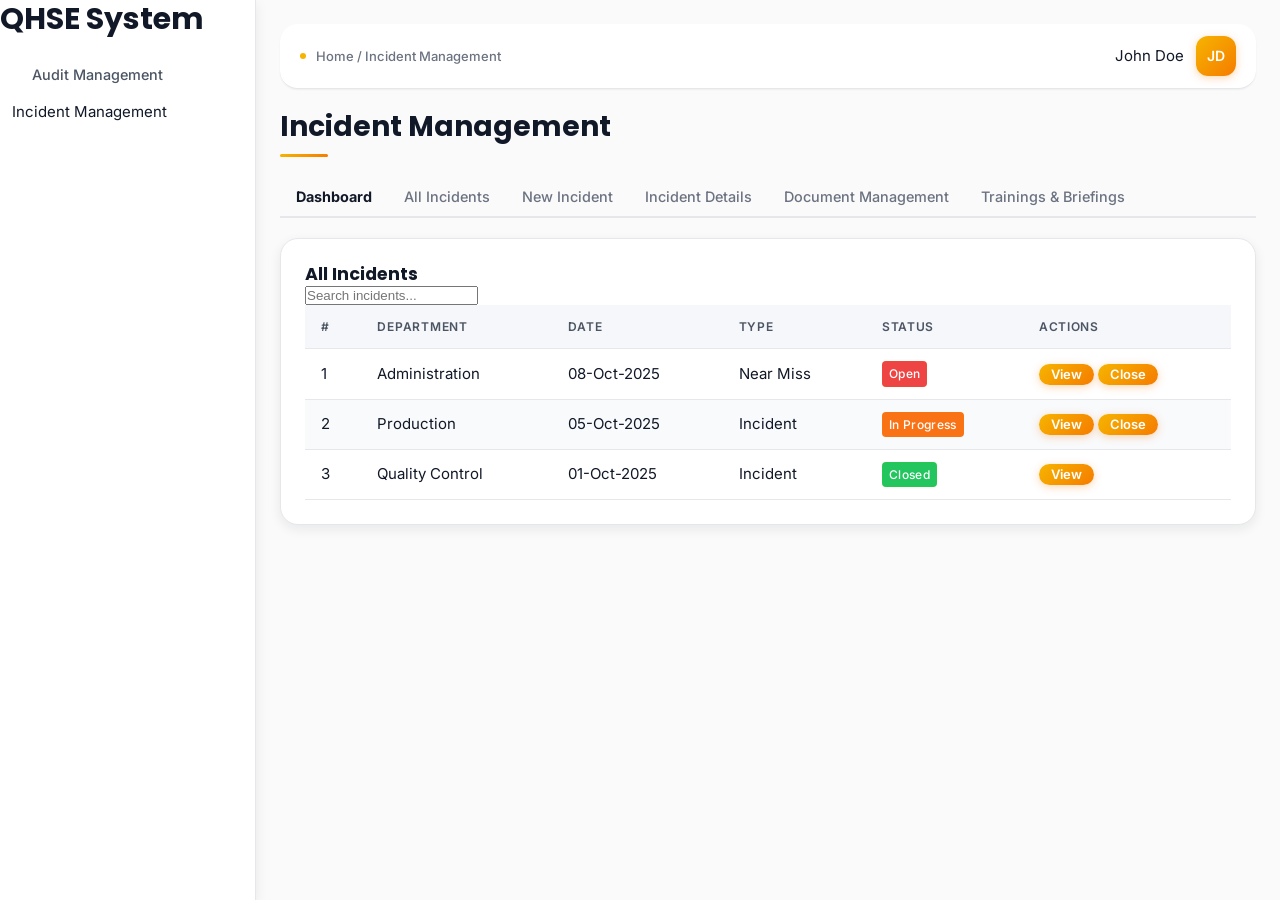
<file: app/static/incident-management.html>
<!DOCTYPE html>
<html lang="en">
<head>
    <meta charset="UTF-8">
    <meta name="viewport" content="width=device-width, initial-scale=1.0">
    <title>Incident Management - QHSE System</title>
    <link rel="stylesheet" href="style.css">
    <link rel="stylesheet" href="https://cdnjs.cloudflare.com/ajax/libs/font-awesome/6.4.0/css/all.min.css">
    <style>
        /* Extra styles for Incident Management */
        .status-badge {
            padding: 2px 6px;
            border-radius: 4px;
            font-size: 0.75rem;
            font-weight: 500;
            color: white;
        }
        .status-open { background-color: #ef4444; }
        .status-in-progress { background-color: #f97316; }
        .status-closed { background-color: #22c55e; }
        .tab-content { display: none; }
        .tab-content.active { display: block; }
        .tab { cursor: pointer; padding: 8px 16px; border-bottom: 2px solid transparent; display: inline-block; }
        .tab.active { border-bottom: 2px solid #3b82f6; font-weight: bold; }
    </style>
</head>

<body>
<div class="container">
    <!-- Sidebar -->
    <div class="sidebar">
        <div class="logo">
            <h1>QHSE System</h1>
        </div>
        <ul class="menu">
            <li><a href="audit.html">Audit Management</a></li>
            <li class="active">Incident Management</li>
        </ul>
    </div>

    <!-- Main Content -->
    <div class="main-content">
        <div class="header">
            <div class="breadcrumb" id="breadcrumb">Home / Incident Management</div>
            <div class="user-info">
                <span>John Doe</span>
                <div class="avatar">JD</div>
            </div>
        </div>

        <h1 class="page-title" id="pageTitle">Incident Management</h1>

        <!-- Tabs -->
        <div class="tabs">
            <div class="tab active" data-tab="incident-dashboard">Dashboard</div>
            <div class="tab" data-tab="all-incidents">All Incidents</div>
            <div class="tab" data-tab="new-incident">New Incident</div>
            <div class="tab" data-tab="incident-details">Incident Details</div>
            <div class="tab" data-tab="document-management">Document Management</div>
            <div class="tab" data-tab="trainings-briefings">Trainings & Briefings</div>
        </div>

        <!-- All Incidents Tab -->
        <div class="tab-content active" id="all-incidents">
            <div class="table-container">
                <h3>All Incidents</h3>
                <div class="table-actions">
                    <input type="text" placeholder="Search incidents..." id="incidentSearch" onkeyup="filterIncidents()">
                </div>
                <table>
                    <thead>
                        <tr>
                            <th>#</th>
                            <th>Department</th>
                            <th>Date</th>
                            <th>Type</th>
                            <th>Status</th>
                            <th>Actions</th>
                        </tr>
                    </thead>
                    <tbody id="incident-table-body">
                        <tr>
                            <td>1</td>
                            <td>Administration</td>
                            <td>08-Oct-2025</td>
                            <td>Near Miss</td>
                            <td><span class="status-badge status-open">Open</span></td>
                            <td>
                                <button class="btn btn-primary btn-small" onclick="viewIncident(1)">View</button>
                                <button class="btn btn-success btn-small" onclick="closeIncident(this)">Close</button>
                            </td>
                        </tr>
                        <tr>
                            <td>2</td>
                            <td>Production</td>
                            <td>05-Oct-2025</td>
                            <td>Incident</td>
                            <td><span class="status-badge status-in-progress">In Progress</span></td>
                            <td>
                                <button class="btn btn-primary btn-small" onclick="viewIncident(2)">View</button>
                                <button class="btn btn-success btn-small" onclick="closeIncident(this)">Close</button>
                            </td>
                        </tr>
                        <tr>
                            <td>3</td>
                            <td>Quality Control</td>
                            <td>01-Oct-2025</td>
                            <td>Incident</td>
                            <td><span class="status-badge status-closed">Closed</span></td>
                            <td>
                                <button class="btn btn-primary btn-small" onclick="viewIncident(3)">View</button>
                            </td>
                        </tr>
                    </tbody>
                </table>
            </div>
        </div>

        <!-- New Incident Tab -->
        <div class="tab-content" id="new-incident">
            <div class="form-container">
                <h3>Report New Incident</h3>
                <form id="newIncidentForm">
                    <div class="form-group">
                        <label for="incident-title">Incident Title</label>
                        <input type="text" id="incident-title" placeholder="Enter incident title">
                    </div>
                    <div class="form-group">
                        <label for="incident-department">Department</label>
                        <select id="incident-department">
                            <option value="">Select Department</option>
                            <option value="admin">Administration</option>
                            <option value="prod">Production</option>
                            <option value="qc">Quality Control</option>
                        </select>
                    </div>
                    <div class="form-group">
                        <label for="incident-type">Incident Type</label>
                        <select id="incident-type">
                            <option value="">Select Type</option>
                            <option value="near-miss">Near Miss</option>
                            <option value="incident">Incident</option>
                        </select>
                    </div>
                    <div class="form-group">
                        <label for="incident-date">Date</label>
                        <input type="date" id="incident-date">
                    </div>
                    <div class="form-group">
                        <label for="incident-description">Description</label>
                        <textarea id="incident-description" rows="4" placeholder="Describe the incident"></textarea>
                    </div>
                    <button type="button" class="btn btn-primary" onclick="submitIncident()">Submit Incident</button>
                </form>
            </div>
        </div>

        <!-- Incident Details Tab -->
        <div class="tab-content" id="incident-details">
            <div class="form-container">
                <h3>Incident Details</h3>
                <div class="form-group">
                    <label>ID</label>
                    <input type="text" id="detail-id" readonly>
                </div>
                <div class="form-group">
                    <label>Title</label>
                    <input type="text" id="detail-title" readonly>
                </div>
                <div class="form-group">
                    <label>Department</label>
                    <input type="text" id="detail-department" readonly>
                </div>
                <div class="form-group">
                    <label>Type</label>
                    <input type="text" id="detail-type" readonly>
                </div>
                <div class="form-group">
                    <label>Date</label>
                    <input type="text" id="detail-date" readonly>
                </div>
                <div class="form-group">
                    <label>Description</label>
                    <textarea id="detail-description" rows="4" readonly></textarea>
                </div>
            </div>
        </div>
    </div>
</div>

<script>
    // Tab switching
    const tabs = document.querySelectorAll('.tab');
    const contents = document.querySelectorAll('.tab-content');
    tabs.forEach(tab => {
        tab.addEventListener('click', () => {
            tabs.forEach(t => t.classList.remove('active'));
            tab.classList.add('active');
            const target = tab.dataset.tab;
            contents.forEach(c => c.classList.remove('active'));
            document.getElementById(target).classList.add('active');
        });
    });

    // Filter incidents
    function filterIncidents() {
        const input = document.getElementById('incidentSearch').value.toLowerCase();
        const rows = document.querySelectorAll('#incident-table-body tr');
        rows.forEach(row => {
            row.style.display = row.textContent.toLowerCase().includes(input) ? '' : 'none';
        });
    }

    // View Incident Details
    const incidentData = {
        1: {id:1, title:'Near Miss Admin', dept:'Administration', type:'Near Miss', date:'08-Oct-2025', desc:'Minor near miss in admin office.'},
        2: {id:2, title:'Equipment Failure', dept:'Production', type:'Incident', date:'05-Oct-2025', desc:'Pump failure in production area.'},
        3: {id:3, title:'QC Issue', dept:'Quality Control', type:'Incident', date:'01-Oct-2025', desc:'Quality control failure detected.'}
    };

    function viewIncident(id) {
        const data = incidentData[id];
        document.getElementById('detail-id').value = data.id;
        document.getElementById('detail-title').value = data.title;
        document.getElementById('detail-department').value = data.dept;
        document.getElementById('detail-type').value = data.type;
        document.getElementById('detail-date').value = data.date;
        document.getElementById('detail-description').value = data.desc;
        // Switch to Incident Details tab
        tabs.forEach(t => t.classList.remove('active'));
        contents.forEach(c => c.classList.remove('active'));
        document.querySelector('[data-tab="incident-details"]').classList.add('active');
        document.getElementById('incident-details').classList.add('active');
    }

    // Close Incident
    function closeIncident(button) {
        const row = button.closest('tr');
        const statusCell = row.querySelector('.status-badge');
        statusCell.textContent = 'Closed';
        statusCell.className = 'status-badge status-closed';
        button.remove();
    }

    // Submit new incident (adds to table)
    function submitIncident() {
        const title = document.getElementById('incident-title').value;
        const dept = document.getElementById('incident-department').value;
        const type = document.getElementById('incident-type').value;
        const date = document.getElementById('incident-date').value;
        const desc = document.getElementById('incident-description').value;

        if (!title || !dept || !type || !date) { alert('Please fill all required fields'); return; }

        const tbody = document.getElementById('incident-table-body');
        const newId = tbody.rows.length + 1;

        const newRow = tbody.insertRow();
        newRow.innerHTML = `
            <td>${newId}</td>
            <td>${dept}</td>
            <td>${date}</td>
            <td>${type}</td>
            <td><span class="status-badge status-open">Open</span></td>
            <td>
                <button class="btn btn-primary btn-small" onclick="viewIncident(${newId})">View</button>
                <button class="btn btn-success btn-small" onclick="closeIncident(this)">Close</button>
            </td>
        `;
        // Add to incidentData for details tab
        incidentData[newId] = {id:newId, title, dept, type, date, desc};
        alert('Incident submitted successfully!');
        document.getElementById('newIncidentForm').reset();
        // Switch to All Incidents tab
        tabs.forEach(t => t.classList.remove('active'));
        contents.forEach(c => c.classList.remove('active'));
        document.querySelector('[data-tab="all-incidents"]').classList.add('active');
        document.getElementById('all-incidents').classList.add('active');
    }
</script>
</body>
</html>
</file>
<file: app/static/style.css>
/* ==========================================================================
   Gold Circle Investments Ltd — Design System v2.0
   Complete rebranding CSS
   ========================================================================== */

@import url('https://fonts.googleapis.com/css2?family=Inter:wght@400;500;600&family=Poppins:wght@600;700;800&display=swap');

/* ==========================================================================
   CSS Custom Properties
   ========================================================================== */
:root {
  /* Brand Colors */
  --color-gold: #F6B400;
  --color-deep-gold: #E59A00;
  --color-orange: #F57C00;
  --color-burnt-orange: #EA5A0C;
  --color-corporate-red: #E10600;
  --color-green: #34D400;
  --color-blue: #2962FF;

  /* Surface Colors — Light Mode */
  --color-bg: #FAFAFA;
  --color-surface: #FFFFFF;
  --color-muted-bg: #F5F7FA;
  --color-border: #E5E7EB;
  --color-border-strong: #CBD5E1;

  /* Text Colors */
  --color-text: #111827;
  --color-text-secondary: #4B5563;
  --color-text-muted: #6B7280;

  /* Dark palette */
  --color-dark-bg: #0F172A;
  --color-dark-surface: #111827;

  /* Typography */
  --font-heading: 'Poppins', system-ui, sans-serif;
  --font-body: 'Inter', system-ui, sans-serif;

  /* Spacing (8pt grid) */
  --space-1: 4px;
  --space-2: 8px;
  --space-3: 12px;
  --space-4: 16px;
  --space-5: 20px;
  --space-6: 24px;
  --space-8: 32px;
  --space-10: 40px;

  /* Border Radius */
  --radius-btn: 12px;
  --radius-input: 12px;
  --radius-card: 18px;
  --radius-dialog: 20px;
  --radius-pill: 9999px;

  /* Shadows */
  --shadow-sm: 0 1px 2px rgba(17, 24, 39, 0.05);
  --shadow-md: 0 4px 12px rgba(17, 24, 39, 0.08);
  --shadow-lg: 0 8px 24px rgba(17, 24, 39, 0.1);
  --shadow-btn: 0 2px 8px rgba(245, 124, 0, 0.3);
  --shadow-card-hover: 0 12px 32px rgba(17, 24, 39, 0.14);

  /* Gradients */
  --gradient-primary: linear-gradient(135deg, var(--color-gold) 0%, var(--color-orange) 100%);
  --gradient-primary-hover: linear-gradient(135deg, var(--color-deep-gold) 0%, var(--color-burnt-orange) 100%);
  --gradient-dark: linear-gradient(135deg, #0F172A 0%, #1E293B 50%, #111827 100%);

  /* Transitions */
  --transition-fast: 120ms ease;
  --transition-normal: 200ms ease;

  /* Sidebar width */
  --sidebar-width: 16rem;
}

/* ==========================================================================
   Dark Mode
   ========================================================================== */
@media (prefers-color-scheme: dark) {
  :root {
    --color-bg: #0F172A;
    --color-surface: #111827;
    --color-muted-bg: #1E293B;
    --color-border: #334155;
    --color-border-strong: #475569;
    --color-text: #F8FAFC;
    --color-text-secondary: #CBD5E1;
    --color-text-muted: #94A3B8;
    --shadow-sm: 0 1px 2px rgba(0, 0, 0, 0.3);
    --shadow-md: 0 4px 12px rgba(0, 0, 0, 0.4);
    --shadow-lg: 0 8px 24px rgba(0, 0, 0, 0.5);
    --shadow-card-hover: 0 12px 32px rgba(0, 0, 0, 0.6);
  }
}

/* ==========================================================================
   Reset & Base
   ========================================================================== */
*,
*::before,
*::after {
  margin: 0;
  padding: 0;
  box-sizing: border-box;
}

html {
  -webkit-font-smoothing: antialiased;
  -moz-osx-font-smoothing: grayscale;
  scroll-behavior: smooth;
}

body {
  font-family: var(--font-body);
  font-size: 0.9375rem;
  line-height: 1.6;
  background-color: var(--color-bg);
  color: var(--color-text);
}

h1, h2, h3, h4, h5, h6 {
  font-family: var(--font-heading);
  font-weight: 700;
  line-height: 1.3;
  color: var(--color-text);
}

a {
  text-decoration: none;
  color: inherit;
  cursor: pointer;
}

img {
  max-width: 100%;
  display: block;
}

.hidden {
  display: none !important;
}

/* ==========================================================================
   Layout
   ========================================================================== */
.container {
  display: flex;
  min-height: 100vh;
}

.main-content {
  margin-left: var(--sidebar-width);
  flex: 1;
  padding: var(--space-6);
  overflow-y: auto;
  height: 100vh;
  background-color: var(--color-bg);
}

/* Sticky Header */
.header {
  position: sticky;
  top: 0;
  z-index: 20;
  display: flex;
  justify-content: space-between;
  align-items: center;
  background-color: var(--color-surface);
  border-bottom: 1px solid var(--color-border);
  border-radius: var(--radius-card);
  padding: var(--space-3) var(--space-5);
  margin-bottom: var(--space-5);
  box-shadow: var(--shadow-sm);
}

.breadcrumb {
  font-size: 0.8125rem;
  color: var(--color-text-muted);
  font-weight: 500;
  display: flex;
  align-items: center;
  gap: var(--space-2);
}

.breadcrumb::before {
  content: '';
  display: inline-block;
  width: 6px;
  height: 6px;
  border-radius: 50%;
  background: var(--color-gold);
  margin-right: 2px;
}

.user-info {
  display: flex;
  align-items: center;
  gap: var(--space-3);
}

/* Page Title */
.page-title {
  font-family: var(--font-heading);
  font-size: 1.75rem;
  font-weight: 700;
  margin-bottom: var(--space-5);
  color: var(--color-text);
  position: relative;
  padding-bottom: var(--space-3);
}

.page-title::after {
  content: '';
  position: absolute;
  bottom: 0;
  left: 0;
  width: 48px;
  height: 3px;
  background: var(--gradient-primary);
  border-radius: var(--radius-pill);
}

/* ==========================================================================
   Sidebar
   ========================================================================== */
.sidebar {
  width: var(--sidebar-width);
  position: fixed;
  top: 0;
  left: 0;
  bottom: 0;
  z-index: 30;
  background-color: var(--color-surface);
  border-right: 1px solid var(--color-border);
  box-shadow: var(--shadow-md);
  display: flex;
  flex-direction: column;
  overflow: hidden;
}

/* Brand header */
.sidebar .brand-header {
  padding: var(--space-5) var(--space-4);
  border-bottom: 1px solid var(--color-border);
  display: flex;
  flex-direction: column;
  align-items: center;
  text-align: center;
  background: var(--color-surface);
}

.brand-mark {
  width: 60px;
  height: 60px;
  border-radius: var(--radius-card);
  background: var(--gradient-primary);
  display: flex;
  align-items: center;
  justify-content: center;
  box-shadow: var(--shadow-btn);
  margin-bottom: var(--space-3);
  flex-shrink: 0;
}

.brand-mark-inner {
  font-family: var(--font-heading);
  font-weight: 800;
  font-size: 1.25rem;
  color: #FFFFFF;
  letter-spacing: 0.05em;
  line-height: 1;
}

.sidebar .brand-name {
  font-family: var(--font-heading);
  font-size: 0.8125rem;
  font-weight: 600;
  color: var(--color-text-secondary);
  line-height: 1.4;
  text-align: center;
}

/* Nav */
.sidebar .menu {
  list-style: none;
  padding: var(--space-3) var(--space-3);
  flex: 1;
  overflow-y: auto;
}

.sidebar .menu li {
  margin-bottom: 2px;
}

.sidebar .menu a,
.sidebar .nav-link {
  display: flex;
  align-items: center;
  gap: var(--space-3);
  padding: var(--space-3) var(--space-4);
  color: var(--color-text-secondary);
  border-radius: var(--radius-btn);
  font-weight: 500;
  font-size: 0.9rem;
  transition: background var(--transition-fast), color var(--transition-fast), border-color var(--transition-fast);
  border-left: 4px solid transparent;
  text-decoration: none;
}

.sidebar .menu a:hover,
.sidebar .nav-link:hover {
  background-color: rgba(246, 180, 0, 0.08);
  color: var(--color-orange);
  border-left-color: var(--color-gold);
}

/* Active nav item — gold left border + light gold tint (NOT full gradient) */
.sidebar .menu li.active > a,
.sidebar .menu li.active > .nav-link {
  background-color: rgba(246, 180, 0, 0.12) !important;
  color: var(--color-orange) !important;
  font-weight: 600;
  border-left-color: var(--color-gold) !important;
  border-left-width: 4px;
}

.nav-icon {
  font-size: 0.9rem;
  width: 18px;
  text-align: center;
  flex-shrink: 0;
  opacity: 0.8;
}

.sidebar .menu li.active .nav-icon {
  opacity: 1;
  color: var(--color-orange);
}

/* Sidebar footer */
.sidebar .sidebar-footer {
  padding: var(--space-4);
  font-size: 0.75rem;
  color: var(--color-text-muted);
  border-top: 1px solid var(--color-border);
  text-align: center;
  display: flex;
  align-items: center;
  justify-content: center;
  gap: var(--space-2);
  flex-shrink: 0;
}

.version-badge {
  display: inline-block;
  padding: 2px 8px;
  border-radius: var(--radius-pill);
  background: rgba(246, 180, 0, 0.15);
  color: var(--color-deep-gold);
  font-size: 0.6875rem;
  font-weight: 600;
  letter-spacing: 0.02em;
}

/* ==========================================================================
   Avatar & Header Actions
   ========================================================================== */
.avatar,
.avatar-brand {
  width: 2.5rem;
  height: 2.5rem;
  border-radius: var(--radius-btn);
  background: var(--gradient-primary);
  color: #FFFFFF;
  display: flex;
  align-items: center;
  justify-content: center;
  font-weight: 600;
  font-size: 0.875rem;
  box-shadow: var(--shadow-btn);
  flex-shrink: 0;
}

.btn-header-login {
  padding: var(--space-2) var(--space-4);
  border-radius: var(--radius-btn);
  background: var(--gradient-primary);
  color: #FFFFFF;
  font-size: 0.875rem;
  font-weight: 600;
  transition: transform var(--transition-fast), box-shadow var(--transition-fast);
  box-shadow: var(--shadow-btn);
  border: none;
  cursor: pointer;
}

.btn-header-login:hover {
  background: var(--gradient-primary-hover);
  transform: translateY(-1px);
  box-shadow: var(--shadow-lg);
}

.btn-header-logout {
  padding: var(--space-2) var(--space-3);
  border-radius: var(--radius-btn);
  background: transparent;
  color: var(--color-corporate-red);
  font-size: 0.875rem;
  font-weight: 500;
  border: 1px solid var(--color-corporate-red);
  transition: background var(--transition-fast), color var(--transition-fast);
  cursor: pointer;
}

.btn-header-logout:hover {
  background: var(--color-corporate-red);
  color: #FFFFFF;
}

/* ==========================================================================
   Buttons
   ========================================================================== */
.btn {
  display: inline-flex;
  align-items: center;
  justify-content: center;
  gap: var(--space-2);
  padding: var(--space-2) var(--space-5);
  border: none;
  border-radius: var(--radius-btn);
  cursor: pointer;
  font-size: 0.875rem;
  font-weight: 600;
  font-family: var(--font-body);
  transition: transform var(--transition-fast), box-shadow var(--transition-fast), background var(--transition-fast), opacity var(--transition-fast);
  text-decoration: none;
  white-space: nowrap;
  line-height: 1;
}

.btn-primary,
.btn-success {
  background: var(--gradient-primary);
  color: #FFFFFF;
  box-shadow: var(--shadow-btn);
}

.btn-primary:hover,
.btn-success:hover {
  background: var(--gradient-primary-hover);
  transform: translateY(-2px);
  box-shadow: var(--shadow-lg);
}

.btn-secondary {
  background: var(--color-surface);
  color: var(--color-orange);
  border: 1.5px solid var(--color-orange);
}

.btn-secondary:hover {
  background: rgba(245, 124, 0, 0.08);
  transform: translateY(-1px);
}

.btn-ghost {
  background: transparent;
  color: var(--color-text-secondary);
  border: 1.5px solid var(--color-border);
}

.btn-ghost:hover {
  background: var(--color-muted-bg);
  color: var(--color-text);
  border-color: var(--color-border-strong);
}

.btn-danger {
  background-color: var(--color-corporate-red);
  color: #FFFFFF;
  box-shadow: 0 2px 8px rgba(225, 6, 0, 0.25);
}

.btn-danger:hover {
  background-color: #B80500;
  transform: translateY(-2px);
  box-shadow: 0 6px 16px rgba(225, 6, 0, 0.3);
}

.btn-warning {
  background: linear-gradient(135deg, #F59E0B 0%, #D97706 100%);
  color: #FFFFFF;
  box-shadow: 0 2px 8px rgba(245, 158, 11, 0.3);
}

.btn-warning:hover {
  background: linear-gradient(135deg, #D97706 0%, #B45309 100%);
  transform: translateY(-2px);
}

.btn-small {
  padding: var(--space-1) var(--space-3);
  font-size: 0.8125rem;
}

.btn:disabled {
  opacity: 0.5;
  cursor: not-allowed;
  transform: none !important;
}

.btn:focus-visible {
  outline: 2px solid var(--color-gold);
  outline-offset: 2px;
}

/* ==========================================================================
   Cards & Containers
   ========================================================================== */
.form-container,
.table-container {
  background-color: var(--color-surface);
  border-radius: var(--radius-card);
  padding: var(--space-6);
  box-shadow: var(--shadow-md);
  border: 1px solid var(--color-border);
  margin-bottom: var(--space-5);
  transition: box-shadow var(--transition-normal), transform var(--transition-normal);
}

.form-container:hover,
.table-container:hover {
  box-shadow: var(--shadow-card-hover);
}

.dashboard-card {
  background: var(--color-surface);
  border-radius: var(--radius-card);
  padding: var(--space-6);
  box-shadow: var(--shadow-md);
  border: 1px solid var(--color-border);
  transition: transform var(--transition-normal), box-shadow var(--transition-normal);
}

.dashboard-card:hover {
  transform: translateY(-3px);
  box-shadow: var(--shadow-card-hover);
}

.form-section {
  margin-bottom: var(--space-8);
}

.form-section h3 {
  font-family: var(--font-heading);
  font-size: 1.0625rem;
  font-weight: 600;
  margin-bottom: var(--space-4);
  color: var(--color-text);
  border-bottom: 2px solid var(--color-gold);
  padding-bottom: var(--space-2);
}

.form-header {
  display: flex;
  justify-content: space-between;
  align-items: center;
  margin-bottom: var(--space-5);
  padding-bottom: var(--space-3);
  border-bottom: 1px solid var(--color-border);
}

.form-header h3 {
  margin: 0;
  color: var(--color-text);
  font-size: 1.0625rem;
  font-weight: 600;
}

/* ==========================================================================
   Forms
   ========================================================================== */
.form-group {
  margin-bottom: var(--space-4);
}

.form-group label {
  display: block;
  margin-bottom: var(--space-2);
  font-weight: 500;
  font-size: 0.875rem;
  color: var(--color-text-secondary);
}

.form-group input,
.form-group select,
.form-group textarea,
.search-input {
  width: 100%;
  padding: 10px var(--space-3);
  border: 1.5px solid var(--color-border);
  border-radius: var(--radius-input);
  font-size: 0.9375rem;
  font-family: var(--font-body);
  background: var(--color-surface);
  color: var(--color-text);
  transition: border-color var(--transition-fast), box-shadow var(--transition-fast);
  appearance: auto;
}

.form-group input:focus,
.form-group select:focus,
.form-group textarea:focus,
.search-input:focus {
  outline: none;
  border-color: var(--color-gold);
  box-shadow: 0 0 0 3px rgba(246, 180, 0, 0.18);
}

.form-group input:hover,
.form-group select:hover,
.form-group textarea:hover {
  border-color: var(--color-border-strong);
}

.form-group textarea {
  resize: vertical;
  min-height: 100px;
  line-height: 1.5;
}

.form-group input::placeholder,
.form-group textarea::placeholder {
  color: var(--color-text-muted);
}

.form-group input[readonly] {
  background: var(--color-muted-bg);
  color: var(--color-text-muted);
  cursor: default;
}

.required::after {
  content: " *";
  color: var(--color-corporate-red);
}

.form-row {
  display: flex;
  gap: var(--space-4);
  flex-wrap: wrap;
}

.form-row .form-group {
  flex: 1;
  min-width: 180px;
}

.form-actions {
  display: flex;
  justify-content: flex-end;
  gap: var(--space-3);
  margin-top: var(--space-5);
  padding-top: var(--space-4);
  border-top: 1px solid var(--color-border);
  flex-wrap: wrap;
}

.shift-options {
  display: flex;
  gap: var(--space-5);
  margin-top: var(--space-2);
  align-items: center;
}

.shift-options label {
  font-weight: 400;
  margin-left: var(--space-1);
  cursor: pointer;
}

.shift-options input[type="radio"] {
  width: auto;
  accent-color: var(--color-gold);
  cursor: pointer;
}

/* ==========================================================================
   Tables
   ========================================================================== */
table {
  width: 100%;
  border-collapse: collapse;
}

th, td {
  padding: var(--space-3) var(--space-4);
  text-align: left;
  border-bottom: 1px solid var(--color-border);
  vertical-align: middle;
}

th {
  background-color: var(--color-muted-bg);
  font-weight: 600;
  font-size: 0.75rem;
  color: var(--color-text-secondary);
  text-transform: uppercase;
  letter-spacing: 0.06em;
  white-space: nowrap;
}

tbody tr {
  transition: background var(--transition-fast);
}

tbody tr:nth-child(even) {
  background-color: rgba(245, 247, 250, 0.6);
}

tbody tr:hover {
  background-color: rgba(246, 180, 0, 0.06);
}

tbody tr.selected {
  background-color: rgba(246, 180, 0, 0.12);
}

.no-data {
  text-align: center;
  padding: var(--space-8) var(--space-4);
  color: var(--color-text-muted);
  font-style: italic;
}

.table-wrapper {
  overflow-x: auto;
  margin-top: var(--space-4);
  border-radius: var(--radius-btn);
  border: 1px solid var(--color-border);
}

.table-header {
  display: flex;
  justify-content: space-between;
  align-items: center;
  margin-bottom: var(--space-4);
  flex-wrap: wrap;
  gap: var(--space-3);
}

.table-actions {
  display: flex;
  align-items: center;
  gap: var(--space-3);
  flex-wrap: wrap;
}

.search-box {
  position: relative;
  display: flex;
  align-items: center;
}

.search-box .fas.fa-search {
  position: absolute;
  right: var(--space-3);
  color: var(--color-orange);
  pointer-events: none;
  font-size: 0.8125rem;
}

.search-input {
  padding-right: 2.25rem;
  width: 240px;
}

/* Status Badges */
.status-badge {
  display: inline-block;
  padding: 3px var(--space-3);
  border-radius: var(--radius-pill);
  font-size: 0.75rem;
  font-weight: 600;
  letter-spacing: 0.03em;
  white-space: nowrap;
}

.status-open {
  background-color: rgba(234, 90, 12, 0.12);
  color: var(--color-burnt-orange);
  border: 1px solid rgba(234, 90, 12, 0.2);
}

.status-in-progress {
  background-color: rgba(245, 124, 0, 0.12);
  color: var(--color-orange);
  border: 1px solid rgba(245, 124, 0, 0.2);
}

.status-closed {
  background-color: rgba(52, 212, 0, 0.1);
  color: #1A7A00;
  border: 1px solid rgba(52, 212, 0, 0.2);
}

.status-pending {
  background-color: rgba(41, 98, 255, 0.1);
  color: var(--color-blue);
  border: 1px solid rgba(41, 98, 255, 0.2);
}

/* Audit plan special table */
#audit-plan-table {
  min-width: 1000px;
}

#audit-plan-table th {
  background: var(--gradient-primary);
  color: #FFFFFF;
  text-align: center;
  padding: var(--space-3) var(--space-2);
  border: none;
  font-size: 0.75rem;
  letter-spacing: 0.04em;
  text-shadow: 0 1px 2px rgba(0,0,0,0.15);
}

#audit-plan-table td {
  text-align: center;
  padding: var(--space-3) var(--space-2);
  border: 1px solid var(--color-border);
}

#audit-plan-table td:first-child,
#audit-plan-table td:nth-child(2) {
  font-weight: 600;
  background-color: var(--color-muted-bg);
}

#audit-plan-table td:nth-child(2) {
  text-align: left;
}

.planned-audit {
  color: var(--color-green);
  font-size: 1.0625rem;
  cursor: pointer;
  transition: transform var(--transition-fast), color var(--transition-fast);
}

.planned-audit:hover {
  color: #28B800;
  transform: scale(1.2);
}

.capas-table td,
.capas-table th {
  padding: var(--space-2);
}

/* ==========================================================================
   Tabs
   ========================================================================== */
.tabs {
  display: flex;
  gap: 0;
  border-bottom: 2px solid var(--color-border);
  margin-bottom: var(--space-5);
  overflow-x: auto;
  scrollbar-width: none;
}

.tabs::-webkit-scrollbar {
  display: none;
}

.tab {
  padding: var(--space-3) var(--space-5);
  cursor: pointer;
  border-bottom: 3px solid transparent;
  margin-bottom: -2px;
  font-weight: 500;
  font-size: 0.9rem;
  color: var(--color-text-muted);
  transition: color var(--transition-fast), border-color var(--transition-fast);
  white-space: nowrap;
  user-select: none;
}

.tab:hover {
  color: var(--color-orange);
}

.tab.active {
  border-bottom-color: var(--color-gold);
  color: var(--color-text);
  font-weight: 600;
}

.tab-content {
  display: none;
}

.tab-content.active {
  display: block;
}

/* ==========================================================================
   Dashboard KPI & Charts
   ========================================================================== */
.dashboard-cards {
  display: grid;
  grid-template-columns: repeat(auto-fit, minmax(160px, 1fr));
  gap: var(--space-4);
  margin-bottom: var(--space-6);
}

.dashboard-cards .card,
.dashboard-card {
  background: var(--color-surface);
  border-radius: var(--radius-card);
  padding: var(--space-5);
  text-align: center;
  box-shadow: var(--shadow-md);
  border: 1px solid var(--color-border);
  transition: transform var(--transition-normal), box-shadow var(--transition-normal);
}

.dashboard-cards .card:hover,
.dashboard-card:hover {
  transform: translateY(-3px);
  box-shadow: var(--shadow-card-hover);
}

.dashboard-cards .card h3,
.dashboard-card h3 {
  font-family: var(--font-heading);
  font-size: 1.75rem;
  font-weight: 700;
  margin-bottom: var(--space-2);
  background: var(--gradient-primary);
  -webkit-background-clip: text;
  -webkit-text-fill-color: transparent;
  background-clip: text;
}

.dashboard-cards .card p,
.dashboard-card p {
  margin: 0;
  font-size: 0.8125rem;
  color: var(--color-text-muted);
  font-weight: 500;
}

.kpi {
  display: inline-flex;
  flex-direction: column;
  align-items: center;
  padding: var(--space-3) var(--space-5);
  border-radius: var(--radius-btn);
  background: var(--color-surface);
  border: 1.5px solid var(--color-border);
  margin-right: var(--space-2);
  margin-bottom: var(--space-2);
  min-width: 120px;
  text-align: center;
  box-shadow: var(--shadow-sm);
  transition: box-shadow var(--transition-normal), transform var(--transition-normal);
}

.kpi:hover {
  box-shadow: var(--shadow-md);
  transform: translateY(-1px);
}

.kpi strong {
  font-family: var(--font-heading);
  font-size: 1.625rem;
  font-weight: 700;
  color: var(--color-orange);
  line-height: 1.2;
}

.module-header {
  display: flex;
  justify-content: space-between;
  align-items: flex-start;
  margin-bottom: var(--space-4);
  flex-wrap: wrap;
  gap: var(--space-3);
}

.charts-section {
  display: flex;
  gap: var(--space-5);
  flex-wrap: wrap;
  margin-top: var(--space-4);
}

.chart-card {
  flex: 1 1 45%;
  min-width: 280px;
  background: var(--color-surface);
  padding: var(--space-5);
  border-radius: var(--radius-card);
  box-shadow: var(--shadow-md);
  border: 1px solid var(--color-border);
  transition: box-shadow var(--transition-normal);
}

.chart-card:hover {
  box-shadow: var(--shadow-card-hover);
}

.chart-card canvas {
  width: 100% !important;
  height: 250px !important;
}

.chart-card h3,
.chart-card h4 {
  text-align: center;
  margin-bottom: var(--space-4);
  color: var(--color-text);
  font-size: 1rem;
  font-weight: 600;
}

/* ==========================================================================
   Audit & Verification Sections
   ========================================================================== */
.conduct-audit-header {
  background-color: var(--color-muted-bg);
  border-left: 4px solid var(--color-gold);
}

.conduct-audit-info,
.verification-info {
  color: var(--color-text-secondary);
  font-size: 0.9375rem;
  margin: var(--space-3) 0 0 0;
  padding: var(--space-3);
  background-color: var(--color-muted-bg);
  border-radius: var(--radius-btn);
  border: 1px solid var(--color-border);
}

.verification-section {
  background-color: var(--color-muted-bg);
  border-radius: var(--radius-card);
  padding: var(--space-5);
  border: 1px solid var(--color-border);
}

.comments-heading {
  color: var(--color-text);
  font-size: 1.0625rem;
  margin: var(--space-6) 0 var(--space-4) 0;
  padding-bottom: var(--space-2);
  border-bottom: 2px solid var(--color-gold);
}

.comments-table td {
  padding: var(--space-3) var(--space-4);
  border-bottom: 1px solid var(--color-border);
}

.comments-table .label-cell {
  background-color: var(--color-muted-bg);
  font-weight: 600;
  width: 150px;
  border-right: 2px solid var(--color-gold);
}

.comments-table .value-cell {
  background-color: var(--color-surface);
  padding-left: var(--space-5);
}

.document-actions {
  display: flex;
  align-items: center;
  gap: var(--space-3);
}

/* ==========================================================================
   Auth Pages
   ========================================================================== */
.auth-page-bg {
  position: fixed;
  inset: 0;
  z-index: -10;
  background: var(--gradient-dark);
  overflow: hidden;
}

.auth-page-bg::before {
  content: '';
  position: absolute;
  top: 20%;
  left: 10%;
  width: 500px;
  height: 500px;
  background: radial-gradient(circle, rgba(246, 180, 0, 0.12) 0%, transparent 70%);
  pointer-events: none;
}

.auth-page-bg::after {
  content: '';
  position: absolute;
  bottom: 10%;
  right: 5%;
  width: 400px;
  height: 400px;
  background: radial-gradient(circle, rgba(245, 124, 0, 0.08) 0%, transparent 65%);
  pointer-events: none;
}

.auth-card {
  width: 100%;
  max-width: 28rem;
  padding: var(--space-10);
  background: var(--color-surface);
  border-radius: var(--radius-dialog);
  box-shadow: 0 20px 60px rgba(0, 0, 0, 0.4), 0 8px 24px rgba(0, 0, 0, 0.25);
  border: 1px solid rgba(255, 255, 255, 0.12);
  position: relative;
}

.auth-card-header {
  text-align: center;
  margin-bottom: var(--space-6);
}

/* GCI logo mark */
.auth-logo-mark {
  width: 72px;
  height: 72px;
  border-radius: var(--radius-card);
  background: var(--gradient-primary);
  display: flex;
  align-items: center;
  justify-content: center;
  margin: 0 auto var(--space-4);
  box-shadow: var(--shadow-btn), 0 6px 20px rgba(246, 180, 0, 0.3);
  flex-shrink: 0;
}

.auth-logo-mark span {
  font-family: var(--font-heading);
  font-weight: 800;
  font-size: 1.375rem;
  color: #FFFFFF;
  letter-spacing: 0.05em;
  line-height: 1;
}

.auth-company-name {
  font-family: var(--font-heading);
  font-size: 0.875rem;
  font-weight: 600;
  color: var(--color-text-secondary);
  margin-bottom: var(--space-1);
}

.auth-platform-tag {
  font-size: 0.6875rem;
  font-weight: 600;
  letter-spacing: 0.12em;
  text-transform: uppercase;
  color: var(--color-text-muted);
  margin-bottom: var(--space-3);
}

.auth-title {
  font-family: var(--font-heading);
  font-size: 1.5rem;
  font-weight: 700;
  color: var(--color-text);
  margin-bottom: var(--space-1);
}

.auth-subtitle {
  font-size: 0.875rem;
  color: var(--color-text-muted);
  line-height: 1.5;
}

.auth-label {
  display: block;
  font-size: 0.875rem;
  font-weight: 500;
  color: var(--color-text-secondary);
  margin-bottom: var(--space-2);
}

.auth-input {
  width: 100%;
  padding: 11px var(--space-4);
  border: 1.5px solid var(--color-border);
  border-radius: var(--radius-input);
  font-size: 0.9375rem;
  font-family: var(--font-body);
  background: var(--color-surface);
  color: var(--color-text);
  transition: border-color var(--transition-fast), box-shadow var(--transition-fast);
}

.auth-input:focus {
  outline: none;
  border-color: var(--color-gold);
  box-shadow: 0 0 0 3px rgba(246, 180, 0, 0.18);
}

.auth-input:hover {
  border-color: var(--color-border-strong);
}

.auth-input::placeholder {
  color: var(--color-text-muted);
}

.auth-btn {
  width: 100%;
  padding: 12px;
  border: none;
  border-radius: var(--radius-btn);
  font-weight: 600;
  font-size: 0.9375rem;
  font-family: var(--font-body);
  color: #FFFFFF;
  background: var(--gradient-primary);
  box-shadow: var(--shadow-btn);
  cursor: pointer;
  transition: transform var(--transition-fast), box-shadow var(--transition-fast), background var(--transition-fast);
  margin-top: var(--space-2);
}

.auth-btn:hover {
  background: var(--gradient-primary-hover);
  transform: translateY(-2px);
  box-shadow: 0 6px 20px rgba(245, 124, 0, 0.35);
}

.auth-btn:focus-visible {
  outline: 2px solid var(--color-gold);
  outline-offset: 2px;
}

.auth-link {
  color: var(--color-orange);
  font-weight: 500;
  transition: color var(--transition-fast);
}

.auth-link:hover {
  color: var(--color-burnt-orange);
  text-decoration: underline;
}

.auth-footer {
  text-align: center;
  font-size: 0.875rem;
  color: var(--color-text-muted);
  margin-top: var(--space-6);
  padding-top: var(--space-4);
  border-top: 1px solid var(--color-border);
}

.auth-form-group {
  margin-bottom: var(--space-4);
}

.auth-error {
  color: var(--color-corporate-red);
  font-size: 0.8125rem;
  margin-top: var(--space-1);
  display: flex;
  align-items: center;
  gap: 4px;
}

.auth-error::before {
  content: '⚠';
  font-size: 0.75rem;
}

/* Remember / Forgot row */
.auth-row {
  display: flex;
  align-items: center;
  justify-content: space-between;
  margin-bottom: var(--space-4);
}

.auth-remember {
  display: flex;
  align-items: center;
  gap: var(--space-2);
  font-size: 0.875rem;
  color: var(--color-text-secondary);
  cursor: pointer;
}

.auth-remember input[type="checkbox"] {
  width: 16px;
  height: 16px;
  accent-color: var(--color-gold);
  cursor: pointer;
  border-radius: 4px;
  flex-shrink: 0;
}

.auth-forgot {
  font-size: 0.875rem;
  color: var(--color-orange);
  font-weight: 500;
  transition: color var(--transition-fast);
}

.auth-forgot:hover {
  color: var(--color-burnt-orange);
  text-decoration: underline;
}

/* Fade-in animation */
@keyframes fade-in {
  from {
    opacity: 0;
    transform: translateY(20px);
  }
  to {
    opacity: 1;
    transform: translateY(0);
  }
}

.animate-fade-in {
  animation: fade-in 0.45s ease-out forwards;
}

/* ==========================================================================
   Flash Messages
   ========================================================================== */
.flash-msg {
  padding: 12px 16px;
  border-radius: 12px;
  font-size: 0.875rem;
  font-weight: 500;
  display: flex;
  align-items: flex-start;
  gap: 10px;
  box-shadow: 0 4px 12px rgba(0, 0, 0, 0.1);
  border: 1px solid transparent;
}

.flash-icon {
  flex-shrink: 0;
  margin-top: 1px;
}

.flash-success {
  background: rgba(52, 212, 0, 0.1);
  color: #166534;
  border-color: rgba(52, 212, 0, 0.25);
}

.flash-error,
.flash-danger {
  background: rgba(225, 6, 0, 0.08);
  color: #991b1b;
  border-color: rgba(225, 6, 0, 0.2);
}

.flash-warning {
  background: rgba(246, 180, 0, 0.12);
  color: #92400e;
  border-color: rgba(246, 180, 0, 0.3);
}

.flash-info {
  background: rgba(41, 98, 255, 0.08);
  color: #1e40af;
  border-color: rgba(41, 98, 255, 0.2);
}

/* Legacy flash aliases */
.flash.success { background: rgba(52, 212, 0, 0.1); color: #166534; border: 1px solid rgba(52, 212, 0, 0.25); }
.flash.error   { background: rgba(225, 6, 0, 0.08); color: #991b1b; border: 1px solid rgba(225, 6, 0, 0.2); }
.flash.info    { background: rgba(41, 98, 255, 0.08); color: #1e40af; border: 1px solid rgba(41, 98, 255, 0.2); }
.flash.warning { background: rgba(246, 180, 0, 0.12); color: #92400e; border: 1px solid rgba(246, 180, 0, 0.3); }

.flash,
.flash-msg {
  padding: var(--space-3) var(--space-4);
  border-radius: var(--radius-btn);
  margin-bottom: var(--space-3);
  font-weight: 500;
  font-size: 0.875rem;
}

/* ==========================================================================
   Modals
   ========================================================================== */
.modal-overlay {
  position: fixed;
  inset: 0;
  z-index: 50;
  display: flex;
  align-items: center;
  justify-content: center;
  padding: var(--space-4);
}

.modal-backdrop {
  position: absolute;
  inset: 0;
  background: rgba(15, 23, 42, 0.55);
  backdrop-filter: blur(2px);
}

.modal-content {
  position: relative;
  z-index: 10;
  background: var(--color-surface);
  border-radius: var(--radius-dialog);
  padding: var(--space-8);
  box-shadow: var(--shadow-lg), 0 0 0 1px var(--color-border);
  width: 100%;
  max-width: 42rem;
  max-height: 90vh;
  overflow-y: auto;
  animation: fade-in 0.2s ease-out;
}

.modal-header {
  display: flex;
  justify-content: space-between;
  align-items: center;
  margin-bottom: var(--space-5);
  padding-bottom: var(--space-4);
  border-bottom: 1px solid var(--color-border);
}

.modal-title {
  font-family: var(--font-heading);
  font-size: 1.125rem;
  font-weight: 700;
  color: var(--color-text);
}

.modal-close {
  width: 2rem;
  height: 2rem;
  border-radius: 50%;
  display: flex;
  align-items: center;
  justify-content: center;
  border: none;
  background: var(--color-muted-bg);
  color: var(--color-text-muted);
  cursor: pointer;
  font-size: 0.9375rem;
  transition: background var(--transition-fast), color var(--transition-fast);
}

.modal-close:hover {
  background: var(--color-border);
  color: var(--color-text);
}

/* ==========================================================================
   Utilities & Misc
   ========================================================================== */
.footer {
  text-align: center;
  padding: var(--space-4);
  color: var(--color-text-muted);
  font-size: 0.75rem;
  border-top: 1px solid var(--color-border);
  margin-top: var(--space-6);
}

.small {
  font-size: 0.8125rem;
}

.note {
  font-size: 0.8125rem;
  color: var(--color-text-muted);
  margin-top: var(--space-2);
}

.inline-row {
  display: flex;
  gap: var(--space-3);
  align-items: center;
  flex-wrap: wrap;
}

.file-list {
  margin-top: var(--space-2);
}

.fas {
  margin-right: 3px;
}

/* Sidebar nav icon - no right margin override */
.nav-icon.fas,
.fas.nav-icon {
  margin-right: 0;
}

/* Brand logo image */
.sidebar .brand-logo {
  width: 72px;
  height: 72px;
  border-radius: var(--radius-card);
  object-fit: cover;
  border: 2px solid var(--color-border);
  box-shadow: var(--shadow-md);
}

/* ==========================================================================
   Scrollbar
   ========================================================================== */
::-webkit-scrollbar {
  width: 6px;
  height: 6px;
}

::-webkit-scrollbar-track {
  background: var(--color-muted-bg);
  border-radius: 3px;
}

::-webkit-scrollbar-thumb {
  background: var(--color-border-strong);
  border-radius: 3px;
}

::-webkit-scrollbar-thumb:hover {
  background: var(--color-text-muted);
}

/* ==========================================================================
   Print Styles
   ========================================================================== */
@media print {
  .no-print,
  .sidebar,
  .header,
  .btn,
  .flash-msg {
    display: none !important;
  }

  .main-content {
    margin-left: 0;
    padding: 0;
    height: auto;
    overflow: visible;
  }

  body {
    background: #fff;
    color: #000;
    font-size: 11pt;
  }

  .form-container,
  .table-container {
    box-shadow: none;
    border: 1px solid #ccc;
    page-break-inside: avoid;
  }

  #audit-plan-table th {
    background: #f5f5f5 !important;
    color: #000 !important;
    -webkit-print-color-adjust: exact;
    print-color-adjust: exact;
  }
}

/* ==========================================================================
   Accessibility
   ========================================================================== */

/* Focus-visible rings */
*:focus-visible {
  outline: 2px solid var(--color-gold);
  outline-offset: 2px;
}

/* High-contrast mode */
@media (prefers-contrast: high) {
  .btn-primary,
  .btn-success,
  .auth-btn {
    border: 2px solid #000;
  }

  .status-badge {
    border-width: 2px;
  }

  :root {
    --color-border: #000;
    --color-text-muted: #333;
  }
}

/* Reduced motion */
@media (prefers-reduced-motion: reduce) {
  *,
  *::before,
  *::after {
    animation-duration: 0.01ms !important;
    animation-iteration-count: 1 !important;
    transition-duration: 0.01ms !important;
    scroll-behavior: auto !important;
  }
}

/* ==========================================================================
   Responsive Breakpoints
   ========================================================================== */

/* 1024px — tablet landscape */
@media (max-width: 1024px) {
  .main-content {
    margin-left: 0;
    padding: var(--space-4);
    height: auto;
    min-height: 100vh;
  }

  .sidebar {
    transform: translateX(-100%);
    transition: transform var(--transition-normal);
  }

  .sidebar.open {
    transform: translateX(0);
  }

  .charts-section {
    flex-direction: column;
  }

  .chart-card {
    flex: 1 1 100%;
  }
}

/* 768px — tablet portrait */
@media (max-width: 768px) {
  .container {
    flex-direction: column;
  }

  .form-row {
    flex-direction: column;
    gap: 0;
  }

  .form-row .form-group {
    min-width: unset;
  }

  .header {
    flex-direction: column;
    align-items: flex-start;
    gap: var(--space-3);
    position: relative;
  }

  .tabs {
    flex-wrap: wrap;
  }

  .table-header {
    flex-direction: column;
    align-items: flex-start;
  }

  .table-actions {
    width: 100%;
    justify-content: space-between;
  }

  .search-input {
    width: 100%;
  }

  .form-header {
    flex-direction: column;
    align-items: flex-start;
    gap: var(--space-3);
  }

  #audit-plan-table {
    font-size: 0.75rem;
  }

  .comments-table .label-cell {
    width: 100px;
  }

  .auth-card {
    padding: var(--space-6);
    max-width: 100%;
  }

  .module-header {
    flex-direction: column;
  }
}

/* 480px — mobile */
@media (max-width: 480px) {
  .table-actions {
    flex-direction: column;
    gap: var(--space-3);
    align-items: flex-start;
  }

  .dashboard-cards {
    grid-template-columns: repeat(2, 1fr);
  }

  .auth-card {
    padding: var(--space-5);
    border-radius: var(--radius-card);
  }

  .auth-logo-mark {
    width: 60px;
    height: 60px;
  }

  .form-actions {
    flex-direction: column;
  }

  .form-actions .btn {
    width: 100%;
    justify-content: center;
  }

  .kpi {
    min-width: 90px;
    padding: var(--space-2) var(--space-3);
  }
}
</file>
